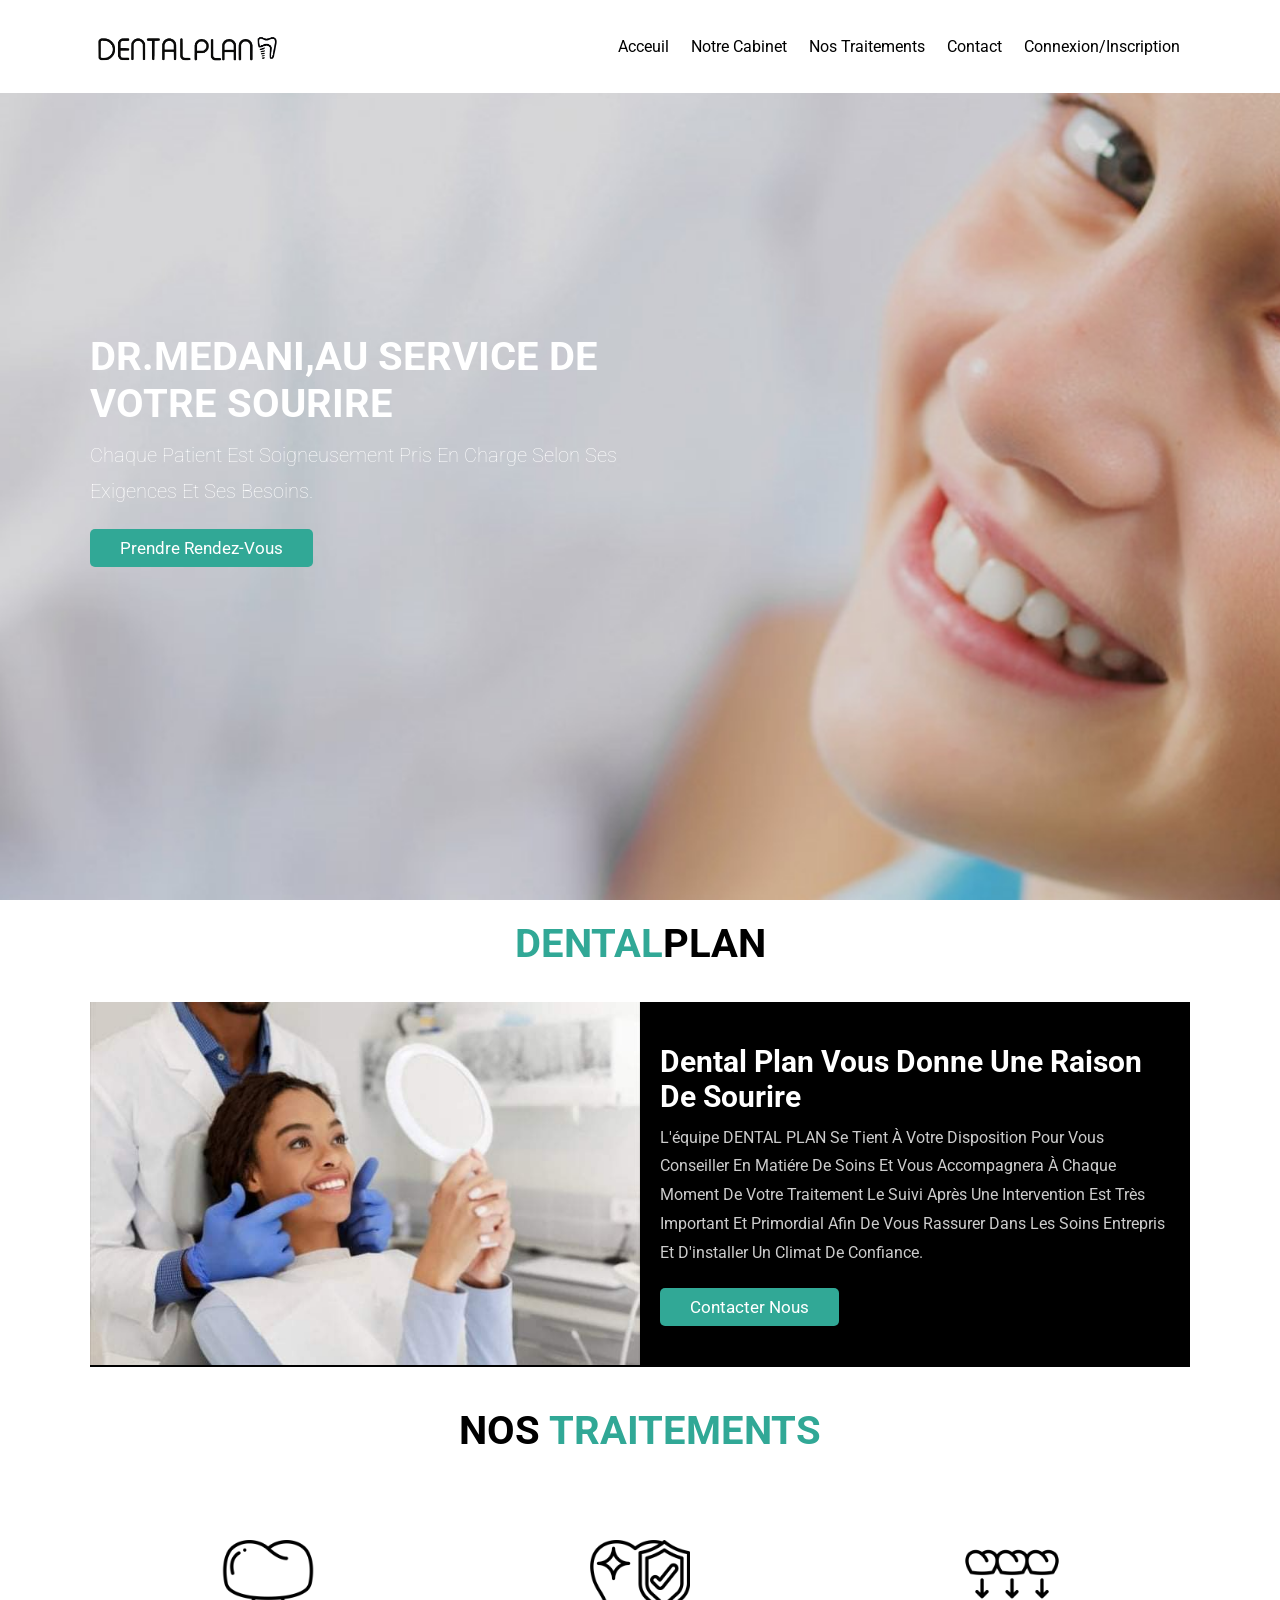
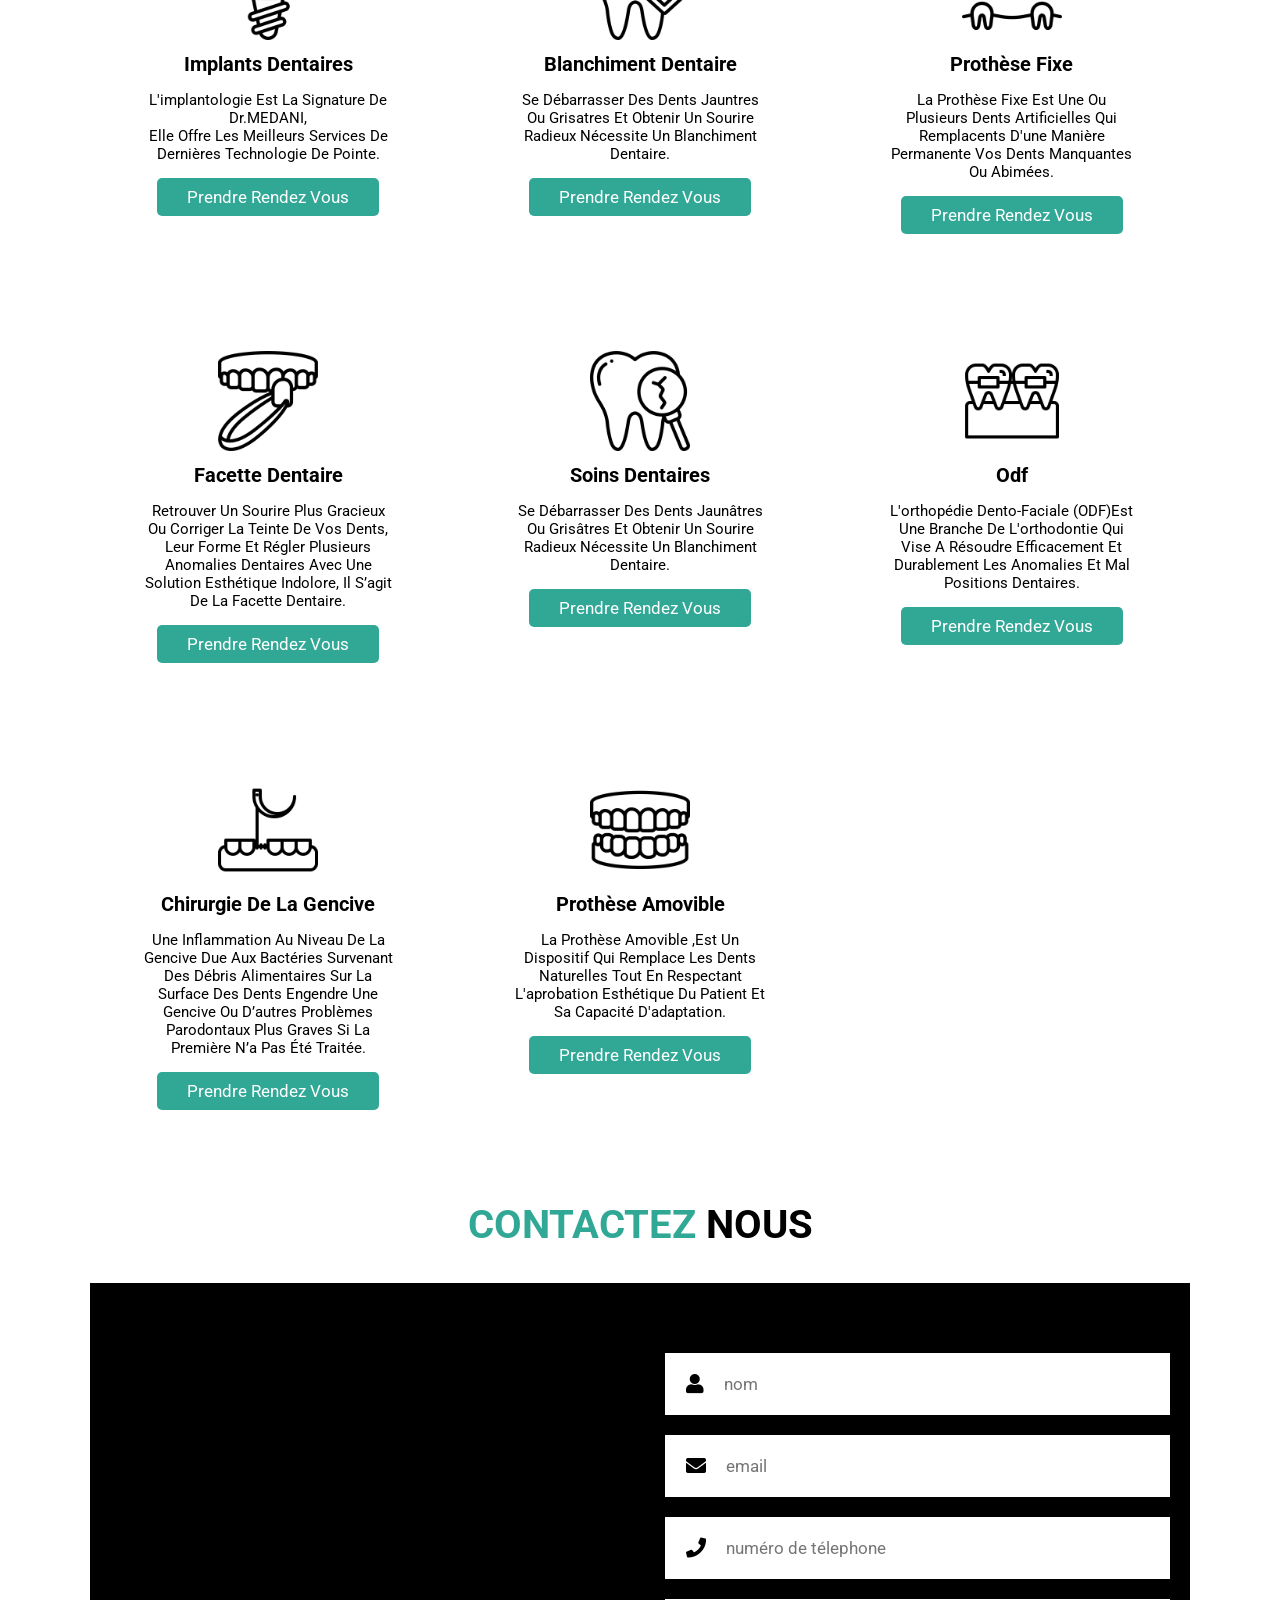
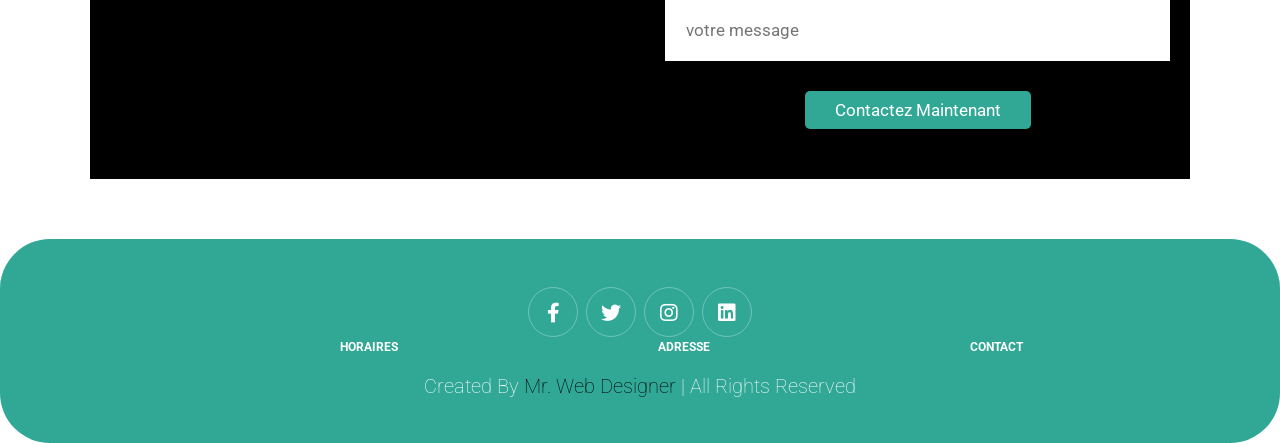
<file: index.html>
<!DOCTYPE html>
<html lang="en">
<head>
    <meta charset="UTF-8">
    <meta http-equiv="X-UA-Compatible" content="IE=edge">
    <meta name="viewport" content="width=device-width, initial-scale=1.0">
    <title>dental plan</title>
    <!-- font awesome cdn link  -->
    <link rel="stylesheet" href="https://cdnjs.cloudflare.com/ajax/libs/font-awesome/5.15.4/css/all.min.css">
    <!-- custom css file link  -->
    <link rel="stylesheet" href="css/style.css">

</head>
<body>
    
<!-- header section starts  -->

<header class="header">

    <a href="#" class="logo">
        <img src="images/dentalplan.png" alt="">
    </a>

    <nav class="navbar">
        <a href="#acceuil">Acceuil</a>
        <a href="#about"> Notre cabinet</a>
        <a href="#menu">Nos traitements</a>
        <a href="#contact">contact</a>
        <a href="connexion inscription/index inscription.html">connexion/inscription</a>
         
    </nav>
</header>

<!-- header section ends -->

<!-- acceuil section starts  -->

<section class="acceuil" id="acceuil">

    <div class="content">
        <h3>Dr.medani,Au service de votre sourire</h3>
        <p> Chaque patient est soigneusement pris en charge selon ses exigences et ses besoins.</p>
        
        <a href="Formulaire RDV/form.html" class="btn">Prendre rendez-vous</a>
    </div>

</section>

<!-- acceuil section ends -->

<!-- about section starts  -->

<section class="about" id="about">

    <h1 class="heading"> <span>DENTAL</span>PLAN </h1>

    <div class="row">

        <div class="image">
            <img src="images/cabinet.jpeg" alt="">
        </div>

        <div class="content">
            <h3>dental plan vous donne une raison de sourire</h3>
            <p>l'équipe DENTAL PLAN  se tient à votre disposition pour vous conseiller en matiére 
                de soins et vous accompagnera à chaque moment de votre traitement le suivi après une intervention
                est très important et primordial afin de vous rassurer dans les soins entrepris et d'installer un climat de confiance.
            </p>
            <a href="#contact" class="btn">contacter nous</a>
        </div>

    </div>

</section>

<!-- about section ends -->

<!-- menu section starts  -->

<section class="menu" id="menu">

    <h1 class="heading">Nos  <span>traitements</span> </h1>

    <div class="box-container">

        <div class="box">
            <img src="images/004-implant.png" alt="">
            <h3>Implants dentaires</h3>
            <div class="price"> <P>L'implantologie est la signature de Dr.MEDANI,<br> 
                elle offre les meilleurs services de dernières technologie de pointe.</P> </div>
            <a href="Formulaire RDV/form.html" class="btn">Prendre rendez vous</a>
        </div>
        <div class="box">
            <img src="images/001-tooth.png" alt="">
            <h3>Blanchiment dentaire</h3>
            <div class="price">Se débarrasser des dents jauntres <br> ou grisatres et obtenir un sourire radieux
                 nécessite un blanchiment dentaire.</div>
            <a href="Formulaire RDV/form.html" class="btn">Prendre rendez vous</a>
        </div>
        <div class="box">
            <img src="images/031-crown-1.png" alt="">
            <h3>Prothèse fixe</h3>
            <div class="price">La Prothèse Fixe Est Une Ou Plusieurs Dents Artificielles Qui Remplacents D'une Manière
                 Permanente Vos Dents Manquantes Ou Abimées.</div>
            <a href="Formulaire RDV/form.html" class="btn">Prendre rendez vous</a>
        </div>
        <div class="box">
            <img src="images/008-dental-veneer.png" alt="">
            <h3>Facette dentaire</h3>
            <div class="price">Retrouver Un Sourire Plus Gracieux Ou Corriger La Teinte De Vos Dents, Leur Forme Et Régler Plusieurs Anomalies Dentaires Avec Une Solution Esthétique Indolore,
                 Il S’agit De La Facette Dentaire.</div>
            <a href="Formulaire RDV/form.html" class="btn">Prendre rendez vous</a>
        </div>
        <div class="box">
            <img src="images/002-broken-tooth.png" alt="">
            <h3>Soins dentaires</h3>
            <div class="price">Se Débarrasser Des Dents Jaunâtres Ou Grisâtres Et Obtenir Un Sourire Radieux
                 Nécessite Un Blanchiment Dentaire.</div>
            <a href="Formulaire RDV/form.html" class="btn">Prendre rendez vous</a>
        </div>
        <div class="box">
            <img src="images/001-braces.png" alt="">
            <h3>Odf</h3>
            <div class="price">L'orthopédie Dento-Faciale (ODF)Est Une Branche De L'orthodontie Qui Vise A Résoudre Efficacement
                 Et Durablement Les Anomalies Et Mal Positions Dentaires.</div>
            <a href="Formulaire RDV/form.html" class="btn">Prendre rendez vous</a>
        </div>
        <div class="box">
            <img src="images/030-stiching.png" alt="">
            <h3>Chirurgie de la gencive</h3>
            <div class="price">une Inflammation Au Niveau De La Gencive Due Aux Bactéries Survenant Des Débris Alimentaires Sur La Surface 
                Des Dents Engendre une Gencive Ou D’autres Problèmes Parodontaux
                 Plus Graves Si La Première N’a Pas Été Traitée.</div>
            <a href="Formulaire RDV/form.html" class="btn">Prendre rendez vous</a>
        </div>
       
        <div class="box">
            <img src="images/005-teeth-1.png" alt="">
            <h3>Prothèse amovible</h3>
            <div class="price"> <p> la prothèse amovible ,est un dispositif qui remplace les dents naturelles
                 tout en respectant l'aprobation esthétique du patient et sa capacité d'adaptation.</p>

            </div>
            <a href="Formulaire RDV/form.html" class="btn">Prendre rendez vous</a>
        </div>
        

    </div>

</section>

<!-- menu section ends -->




<section class="contact" id="contact">

    <h1 class="heading"> <span>contactez</span> nous </h1>

    <div class="row">

        <iframe class="map" src="https://www.google.com/maps/embed?pb=!1m18!1m12!1m3!1d30153.788252261566!2d72.82321484621745!3d19.141690214227783!2m3!1f0!2f0!3f0!3m2!1i1024!2i768!4f13.1!3m3!1m2!1s0x3be7b63aceef0c69%3A0x2aa80cf2287dfa3b!2sJogeshwari%20West%2C%20Mumbai%2C%20Maharashtra%20400047!5e0!3m2!1sen!2sin!4v1629452077891!5m2!1sen!2sin" allowfullscreen="" loading="lazy"></iframe>

        <form action="">
            
            <div class="inputBox">
                <span class="fas fa-user"></span>
                <input type="text" placeholder="nom">
            </div>
            <div class="inputBox">
                <span class="fas fa-envelope"></span>
                <input type="email" placeholder="email">
            </div>
            <div class="inputBox">
                <span class="fas fa-phone"></span>
                <input type="number" placeholder="numéro de télephone">
            </div>
            <div class="inputBox">
                <input type="text" placeholder="votre message">
            </div>
            <input type="submit" value="contactez maintenant" class="btn">
        </form>

    </div>

</section>

<!-- contact section ends -->


<!-- footer section starts  -->

<section class="footer">
    <div class="share">
        <a href="#" class="fab fa-facebook-f"></a>
        <a href="#" class="fab fa-twitter"></a>
        <a href="#" class="fab fa-instagram"></a>
        <a href="#" class="fab fa-linkedin"></a>

    </div>
    <div class="services">
            
        <div class="service">
            <h3>HORAIRES</h3>
            <p></p>
        </div>

        <div class="service">
            <h3>ADRESSE</h3>
            <p></p>
        </div>

        <div class="service">
            <h3>CONTACT</h3>
            <p></p>
        </div>

    </div>
   

    <div class="credit">created by <span>mr. web designer</span> | all rights reserved</div>

</section>

<!-- footer section ends -->

<!-- custom js file link  -->
<script src="js/script.js"></script>

</body>
</html>
</file>
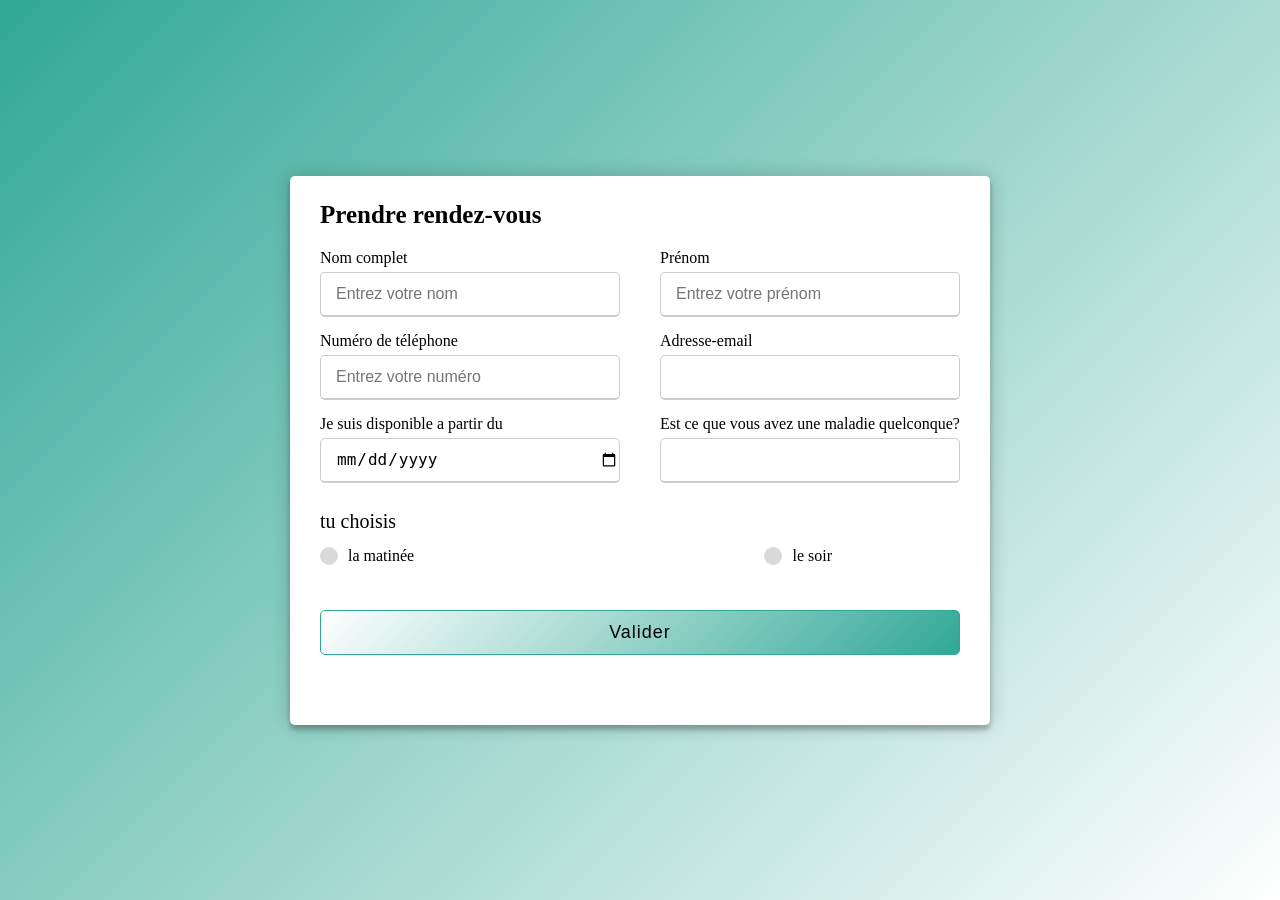
<file: Formulaire RDV/form.html>
<!DOCTYPE html>
<html lang="en">
<head>
    <meta charset="UTF-8">
    <meta http-equiv="X-UA-Compatible" content="IE=edge">
    <meta name="viewport" content="width=device-width, initial-scale=1.0">
    <title>Document</title>
</head>
<link rel="stylesheet" href="styles.css">
<body>
    <div class="container">
       
     <div class="title">
     Prendre rendez-vous
</div>
     <form action="#">
       <div class="user-details">
          <div class="input-box">
             <span class="details"> Nom complet</span>
             <input type="text" placeholder="Entrez votre nom" required>
          </div>
         <div class="input-box">
            <span class="details"> Prénom</span>
            <input type="text" placeholder="Entrez votre prénom" required>
         </div>
         <div class="input-box">
            <span class="details"> Numéro de téléphone</span>
            <input type="tel" placeholder="Entrez votre numéro" required>
         </div>
         <div class="input-box">
            <span class="details">Adresse-email</span>
            <input type="email" placeholder="" required>
         </div>
         <div class="input-box">
            <span class="details"> Je suis disponible a partir du</span>
            <input type="date"required>
         </div>
         <div class="input-box">
            <span class="details"> Est ce que vous avez une maladie quelconque?</span>
            <input type="text" required>
         </div>
       </div>
       <div class="time-details">
           <input type="radio" name="time" id="dot-1">
           <input type="radio" name="time" id="dot-2">
         
          <span class="time-title">tu choisis</span>
          <div class="category">
              <label for="dot-1">
                  <span class="dot one"></span>
                  <span class="time"> la matinée</span>
              </label>
              <label for="dot-2">
                <span class="dot two"></span>
                <span class="time"> le soir</span>
            </label>
          </div>
       </div>
       <div class="button">
           <input type="submit" value="Valider">
       </div>
    </form> 
</div>
</body>
</html>
</file>
<file: css/style.css>
@import url('https://fonts.googleapis.com/css2?family=Roboto:wght@100;300;400;500;700&display=swap');

:root{
    --main-color:#31a896;
    --black:black;
    --bg:white;
    --border:.1rem solid rgba(255,255,255,.3);
}

*{
    font-family: 'Roboto', sans-serif;
    margin:0; padding:0;
    box-sizing: border-box;
    outline: none; border:none;
    text-decoration: none;
    text-transform: capitalize;
    transition: .2s linear;
}

html{
    font-size: 62.5%;
    overflow-x: hidden;
    scroll-padding-top: 9rem;
    scroll-behavior: smooth;
}

html::-webkit-scrollbar{
    width: .8rem;
}

html::-webkit-scrollbar-track{
    background: transparent;
}

html::-webkit-scrollbar-thumb{
    background:#31a896;
    border-radius: 5rem;
}

body{
    background: var(--bg);
}

section{
    padding:2rem 7%;
}

.heading{
    text-align: center;
    color:black;
    text-transform: uppercase;
    padding-bottom: 3.5rem;
    font-size: 4rem;
}

.heading span{
    color:var(--main-color);
    text-transform: uppercase;
}

.btn{
    margin-top: 1rem;
    display: inline-block;
    padding:.9rem 3rem;
    font-size: 1.7rem;
    color:#fff;
    background: var(--main-color);
    cursor: pointer;
    border-radius: 5px;
}

.btn:hover{
    letter-spacing: .2rem;
}

.header{
    background: var(--bg);
    display: flex;
    align-items: center;
    justify-content: space-between;
    padding:1.5rem 7%;
    border-bottom: var(--border);
    position: fixed;
    top:0; left: 0; right: 0;
    z-index: 1000;
}

.header .logo img{
    height: 6rem;
}

.header .navbar a{
    margin:0 1rem;
    font-size: 1.6rem;
    color:black;
}

.header .navbar a:hover{
    color:var(--main-color);
    border-bottom: .1rem solid var(--main-color);
    padding-bottom: .5rem;
}

.header .icons div{
    color:#fff;
    cursor: pointer;
    font-size: 2.5rem;
    margin-left: 2rem;
}

.header .icons div:hover{
    color:var(--main-color);
}

#menu-btn{
    display: none;
}



.acceuil{
    min-height: 100vh;
    display: flex;
    align-items: center;
    background:url(../images/about_header_bg.jpg) no-repeat;
    background-size: cover;
    background-position: center;
}

.acceuil .content{
    max-width: 60rem;
}

.acceuil .content h3{
    font-size: 4rem;
    text-transform: uppercase;
    color:#fff;
}

.acceuil .content p{
    font-size: 2rem;
    font-weight:lighter;
    line-height: 1.8;
    padding:1rem 0;
    color:white;
}

.about .row{
    display: flex;
    align-items: center;
    background:var(--black);
    flex-wrap: wrap;
}

.about .row .image{
    flex:1 1 45rem;
}

.about .row .image img{
    width: 100%;
}
.about .row .content{
    flex:1 1 45rem;
    padding:2rem;
}

.about .row .content h3{
    font-size: 3rem;
    color:#fff;
}

.about .row .content p{
    font-size: 1.6rem;
    color:#ccc;
    padding:1rem 0;
    line-height: 1.8;
}

.menu .box-container{
    display: grid;
    grid-template-columns: repeat(auto-fit, minmax(30rem, 1fr));
    gap:1.5rem;
}

.menu .box-container .box{
    padding:5rem;
    text-align: center;
    border:var(--border);    
}

.menu .box-container .box img{
    height: 10rem;
}

.menu .box-container .box h3{
    color: black;
    font-size: 2rem;
    padding:1rem 0;
}

.menu .box-container .box .price{
    color: black;
    font-size: 1.5rem;
    padding:.5rem 0 ;
}

.menu .box-container .box .price span{
    font-size: 1.5rem;
    text-decoration: line-through;
    font-weight: lighter;
}

.menu .box-container .box:hover{
    background:#fff;
}

.menu .box-container .box:hover > *{
    color:var(--black);
}
.contact .row{
    display: flex;
    background:var(--black);
    flex-wrap: wrap;
    gap:1rem;
}

.contact .row .map{
    flex:1 1 45rem;
    width: 100%;
    object-fit: cover;
}

.contact .row form{
    flex:1 1 45rem;
    padding:5rem 2rem;
    text-align: center;
}
.contact .row form .inputBox{
    display: flex;
    align-items: center;
    margin-top: 2rem;
    margin-bottom: 2rem;
    background:var(--bg);
    border:var(--border);
}

.contact .row form .inputBox span{
    color:black;
    font-size: 2rem;
    padding-left: 2rem;
}

.contact .row form .inputBox input{
    width: 100%;
    padding:2rem;
    font-size: 1.7rem;
    color:black;
    text-transform: none;
    background:none;
}



.footer{
     border-radius: 50px;
    text-align: center;
}

.footer .share{
    padding:1rem 0;
}

.footer .share a{
    height: 5rem;
    width: 5rem;
    line-height: 5rem;
    font-size: 2rem;
    color:#fff;
    border:var(--border);
    margin:.3rem;
    border-radius: 50%;
}

.footer .share a:hover{
    background-color: var(--main-color);
}

.footer .links{
    display: flex;
    justify-content: center;
    flex-wrap: wrap;
    padding:2rem 0;
    gap:1rem;
}
.footer{
    margin-top: 40px;
    border-top: 5px solid #31a896 ;
    background-color:#31a896 ;
    color: #fff;
    padding: 30px 100px;;
}
.footer h3{
    font-size: 900;
    width: 100%;
    padding-bottom: 5px;
    margin-left:160px ;
    
}
.footer .services{
    margin-top: -10px;
    display:flex;
    flex-wrap:wrap;
}
.footer .services .service{
    margin-right: 100px;
}
.footer .services .service p{
    max-width: 300px;
}


.footer .links a{
    padding:.7rem 2rem;
    color:#fff;
    border:var(--border);
    font-size: 2rem;
}

.footer .links a:hover{
    background:var(--main-color);
}

.footer .credit{
    font-size: 2rem;
    color:#fff;
    font-weight: lighter;
    padding:1.5rem;
}

.footer .credit span{
    color:black;
}








/* media queries  */
@media (max-width:991px){
    .footer{
        padding: 30px;
    }
    html{
        font-size: 55%;
    }

    .header{
        padding:1.5rem 2rem;
    }

    section{
        padding:2rem;
    }

}

@media (max-width:768px){

    #menu-btn{
        display: inline-block;
    }

    .header .navbar{
        margin-left:30;
        margin-bottom: 20px;
    }

    .header .navbar.active{
        right:0;
    }

    .header .navbar a{
        color:var(--black);
        display:block;
        margin: 1px;
        font-size: 2rem;
    }

  

    .acceuil{
        background-position: left;
        justify-content: center;
        text-align: center;
    }

    .acceuil .content h3{
        font-size: 4.5rem;
    }

    .acceuil .content p{
        font-size: 1.5rem;
    }

}

@media (max-width:450px){

    html{
        font-size: 50%;
    }

}
</file>
<file: Formulaire RDV/styles.css>
@import url('https://fonts.googleapis.com/css2?family=Dancing+Script:wght@500;600&family=Montserrat:ital,wght@1,300;1,400&family=Playfair+Display:ital,wght@1,500&family=Poppins:ital,wght@1,300&display=swap');
*{
    margin: 0;
    padding: 0;
    box-sizing: border-box;

}
body{
    display: flex;
    height: 100vh;
    justify-content: center;
    align-items: center;
    background: linear-gradient(135deg,#31a896  ,white);
    padding: 10px;
}
.container{
    max-width: 700px;
    width: 100%;
    background: #fff;
    padding: 25px 30px;
    border-radius: 5px;
    box-shadow: 0 0 20px 0 rgba(0, 0, 0, 0.2), 0 5px 5px 0 rgba(0, 0, 0, 0.24);

}
.container .title{
    font-size: 25px;
    font-weight:800;
    position: relative;
    
}
/*
.container .title::before{
    content:'' ;
    position: absolute;
    left: 0;
    bottom: 0;
    height: 3px;
    width: 222px;
    background: linear-gradient(135deg,white ,#31a896 )  ;
}
*/
.container form .user-details{
    display: flex;
    flex-wrap: wrap;
    justify-content: space-between;
    margin: 20px 0 12px 0;
}    
form .user-details .input-box{
    width: calc(100% / 2 - 20px );
    margin-bottom: 15px;
} 
.user-details .input-box .details{
    font-weight: 500;
    margin-bottom: 5px;
    display: block;

}

.user-details .input-box input{
    height: 45px;
    width: 100%;
    outline: none;
    border-radius: 5px;
    border: 1px solid #ccc;
    padding-left: 15px;
    font-size: 16px;
    border-bottom-width: 2px;
    transition: all 0.3s ease;
}
.user-details .input-box input:focus,
.user-details .input-box input:valid{
    border-color:#31a896 ;

}
form .time-details .time-title{
    font-size: 20px;
    font-weight: 500;
}
form .time-details .category{
    width: 80%;
 display: flex;
 justify-content: space-between;
 margin: 14px 0;
}
.time-details .category label{
display: FLEX;
align-items: center;
}
.time-details .category .dot{
    height: 18px;
    width: 18px;
    background: #d9d9d9;
    border-radius: 50%;
    margin-right: 10px;
    border: 5px solid transparent;
    transition: all 0.3s ease;
}
#dot-1:checked ~ .category label .one,
    #dot-2:checked ~ .category label .two{
    border-color: #d9d9d9;
    background:#31a896 ;
   
}
form input[type="radio"]{
    display: none;
}
form  .button{
    height: 45px;
    margin: 45px 0;
}
form  .button input{
    height: 100%;
    width: 100%;
    outline: none;
    color: black;
    border: none;
    font-size: 18px;
    font-weight:500 ;
    letter-spacing: 1px;
    background: linear-gradient(135deg,white ,#31a896 );
    border-radius: 5px;
    border: 1px solid #31a896 ;
}
form  .button input:hover{
    background: linear-gradient(-135deg,white ,#31a896 );
    border: 1px solid #31a896 ;
}
@media (max-width:584px){
    .container{
        max-width: 100%;
    }
    form .user-details .input-box{
        width: 100%;
        margin-bottom: 15px;
    } 
    form .time-details .category{
        width: 100%;
     display: flex;
}
.container form .user-details{
    max-height: 300px;
    overflow-y: scroll;
}
.user-details::-webkit-scrollbar{
    width: 0;
}
}
</file>
